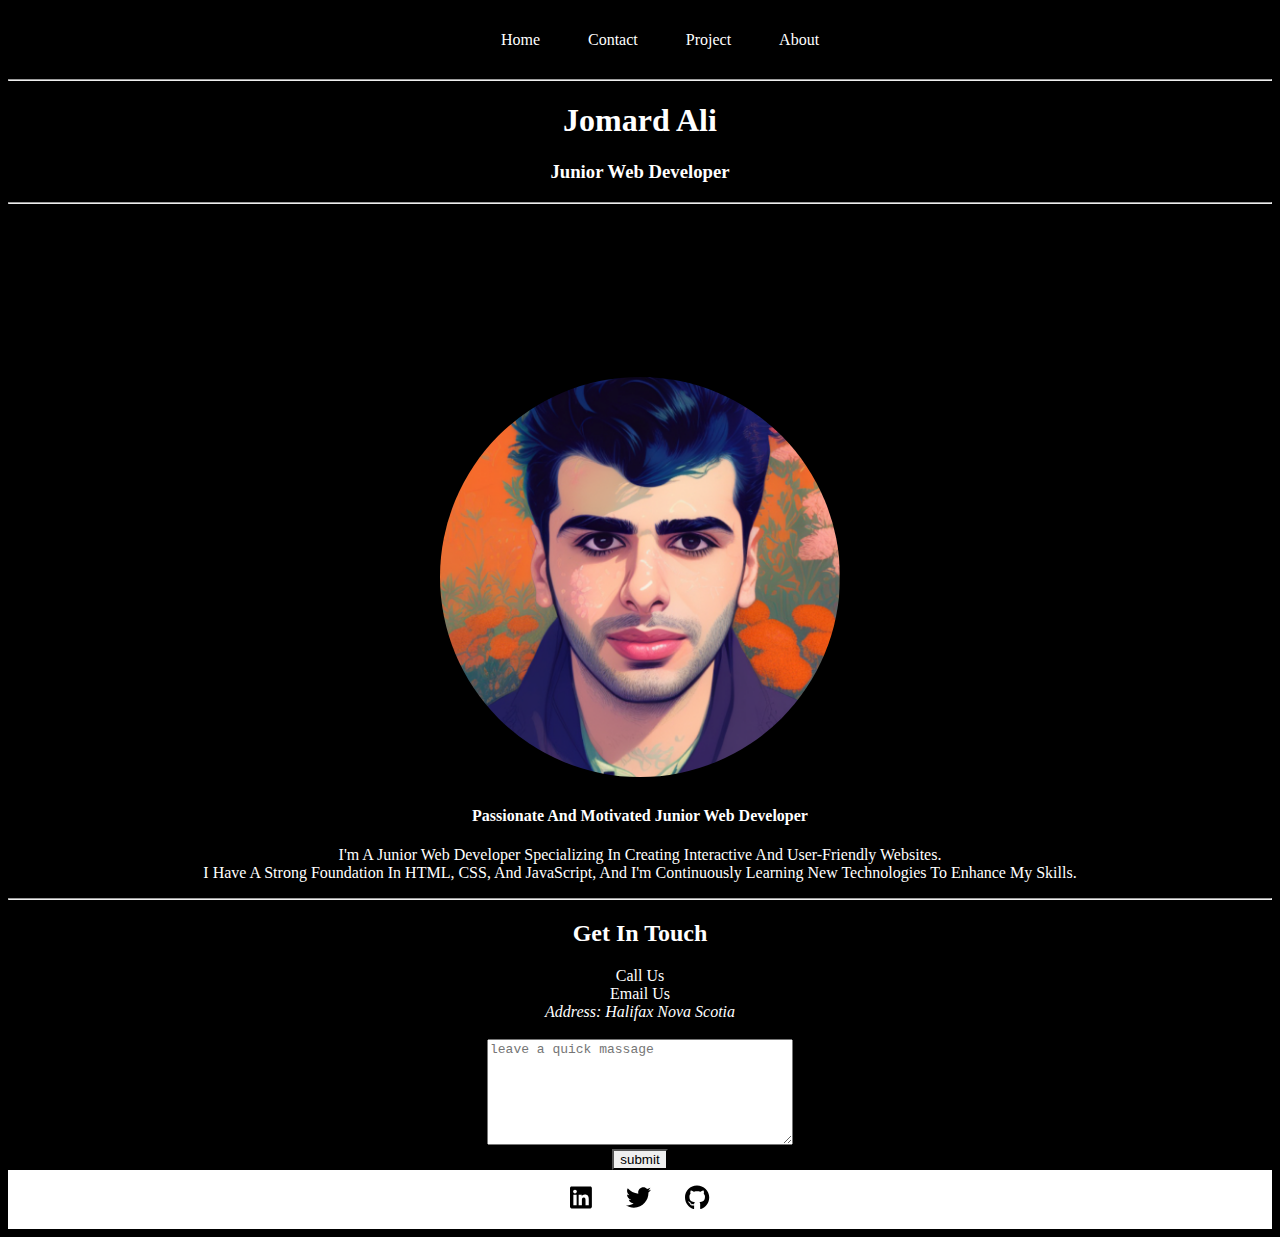
<file: index.html>
<!DOCTYPE html>
<html lang="en">
  <head>
    <meta charset="UTF-8" />
    <meta name="viewport" content="width=device-width, initial-scale=1.0" />
    <title>portfolio</title>
    <link rel="stylesheet" href="style.css" />
    <style>
      body {
        background-image: none;
        background-color: black;
      }
    </style>
  </head>
  <body>
    <header>
      <div id="navdiv">
        <ul>
          <li class="home"><a href="index.html">home</a></li>
          <li><a href="contact.html">contact</a></li>
          <li><a href="project.html">project</a></li>
          <li><a href="about.html">about</a></li>
        </ul>
      </div>
    </header>

    <section id="introduction">
      <hr />
      <h1>Jomard Ali</h1>
      <h3>Junior Web Developer</h3>
      <hr />
      <img class="me" src="me.png" alt="profile picture" />
      <h4>Passionate and motivated junior web developer</h4>
      <p>
        I'm a junior web developer specializing in creating interactive and
        user-friendly websites.<br />
        I have a strong foundation in HTML, CSS, and JavaScript, and I'm
        continuously learning new technologies to enhance my skills.
      </p>
    </section>

    <footer>
      <hr />
      <h2>get in touch</h2>
      <a href="tel:+19025806038">call us</a>
      <br />
      <a href="mailto:jomrdali44@gmail.com">email us</a>
      <br />
      <address>address: halifax nova scotia</address>
      <br />
      <textarea name="" id="" placeholder="leave a quick massage"></textarea>
      <br />
      <button type="submit">submit</button>
      <br />
    </footer>

    <footer class="secondfooter">
      <a href="https://www.linkedin.com/in/jomard-ali-9912b81b2/"
        ><svg
          class="icon"
          xmlns="http://www.w3.org/2000/svg"
          viewBox="0 0 448 512"
        >
          <!--!Font Awesome Free 6.5.2 by @fontawesome - https://fontawesome.com License - https://fontawesome.com/license/free Copyright 2024 Fonticons, Inc.-->
          <path
            d="M416 32H31.9C14.3 32 0 46.5 0 64.3v383.4C0 465.5 14.3 480 31.9 480H416c17.6 0 32-14.5 32-32.3V64.3c0-17.8-14.4-32.3-32-32.3zM135.4 416H69V202.2h66.5V416zm-33.2-243c-21.3 0-38.5-17.3-38.5-38.5S80.9 96 102.2 96c21.2 0 38.5 17.3 38.5 38.5 0 21.3-17.2 38.5-38.5 38.5zm282.1 243h-66.4V312c0-24.8-.5-56.7-34.5-56.7-34.6 0-39.9 27-39.9 54.9V416h-66.4V202.2h63.7v29.2h.9c8.9-16.8 30.6-34.5 62.9-34.5 67.2 0 79.7 44.3 79.7 101.9V416z"
          />
          linkedin
        </svg>
      </a>
      <a href="https://x.com/jomard_jo">
        <svg
          class="icon"
          xmlns="http://www.w3.org/2000/svg"
          viewBox="0 0 512 512"
        >
          <!--!Font Awesome Free 6.5.2 by @fontawesome - https://fontawesome.com License - https://fontawesome.com/license/free Copyright 2024 Fonticons, Inc.-->
          <path
            d="M459.4 151.7c.3 4.5 .3 9.1 .3 13.6 0 138.7-105.6 298.6-298.6 298.6-59.5 0-114.7-17.2-161.1-47.1 8.4 1 16.6 1.3 25.3 1.3 49.1 0 94.2-16.6 130.3-44.8-46.1-1-84.8-31.2-98.1-72.8 6.5 1 13 1.6 19.8 1.6 9.4 0 18.8-1.3 27.6-3.6-48.1-9.7-84.1-52-84.1-103v-1.3c14 7.8 30.2 12.7 47.4 13.3-28.3-18.8-46.8-51-46.8-87.4 0-19.5 5.2-37.4 14.3-53 51.7 63.7 129.3 105.3 216.4 109.8-1.6-7.8-2.6-15.9-2.6-24 0-57.8 46.8-104.9 104.9-104.9 30.2 0 57.5 12.7 76.7 33.1 23.7-4.5 46.5-13.3 66.6-25.3-7.8 24.4-24.4 44.8-46.1 57.8 21.1-2.3 41.6-8.1 60.4-16.2-14.3 20.8-32.2 39.3-52.6 54.3z"
          />
          x/tweeter
        </svg>
      </a>
      <a href="https://github.com/jomard44">
        <svg
          class="icon"
          xmlns="http://www.w3.org/2000/svg"
          viewBox="0 0 496 512"
        >
          <!--!Font Awesome Free 6.5.2 by @fontawesome - https://fontawesome.com License - https://fontawesome.com/license/free Copyright 2024 Fonticons, Inc.-->
          <path
            d="M165.9 397.4c0 2-2.3 3.6-5.2 3.6-3.3 .3-5.6-1.3-5.6-3.6 0-2 2.3-3.6 5.2-3.6 3-.3 5.6 1.3 5.6 3.6zm-31.1-4.5c-.7 2 1.3 4.3 4.3 4.9 2.6 1 5.6 0 6.2-2s-1.3-4.3-4.3-5.2c-2.6-.7-5.5 .3-6.2 2.3zm44.2-1.7c-2.9 .7-4.9 2.6-4.6 4.9 .3 2 2.9 3.3 5.9 2.6 2.9-.7 4.9-2.6 4.6-4.6-.3-1.9-3-3.2-5.9-2.9zM244.8 8C106.1 8 0 113.3 0 252c0 110.9 69.8 205.8 169.5 239.2 12.8 2.3 17.3-5.6 17.3-12.1 0-6.2-.3-40.4-.3-61.4 0 0-70 15-84.7-29.8 0 0-11.4-29.1-27.8-36.6 0 0-22.9-15.7 1.6-15.4 0 0 24.9 2 38.6 25.8 21.9 38.6 58.6 27.5 72.9 20.9 2.3-16 8.8-27.1 16-33.7-55.9-6.2-112.3-14.3-112.3-110.5 0-27.5 7.6-41.3 23.6-58.9-2.6-6.5-11.1-33.3 2.6-67.9 20.9-6.5 69 27 69 27 20-5.6 41.5-8.5 62.8-8.5s42.8 2.9 62.8 8.5c0 0 48.1-33.6 69-27 13.7 34.7 5.2 61.4 2.6 67.9 16 17.7 25.8 31.5 25.8 58.9 0 96.5-58.9 104.2-114.8 110.5 9.2 7.9 17 22.9 17 46.4 0 33.7-.3 75.4-.3 83.6 0 6.5 4.6 14.4 17.3 12.1C428.2 457.8 496 362.9 496 252 496 113.3 383.5 8 244.8 8zM97.2 352.9c-1.3 1-1 3.3 .7 5.2 1.6 1.6 3.9 2.3 5.2 1 1.3-1 1-3.3-.7-5.2-1.6-1.6-3.9-2.3-5.2-1zm-10.8-8.1c-.7 1.3 .3 2.9 2.3 3.9 1.6 1 3.6 .7 4.3-.7 .7-1.3-.3-2.9-2.3-3.9-2-.6-3.6-.3-4.3 .7zm32.4 35.6c-1.6 1.3-1 4.3 1.3 6.2 2.3 2.3 5.2 2.6 6.5 1 1.3-1.3 .7-4.3-1.3-6.2-2.2-2.3-5.2-2.6-6.5-1zm-11.4-14.7c-1.6 1-1.6 3.6 0 5.9 1.6 2.3 4.3 3.3 5.6 2.3 1.6-1.3 1.6-3.9 0-6.2-1.4-2.3-4-3.3-5.6-2z"
          />
          github
        </svg>
      </a>
    </footer>
  </body>
</html>
</file>
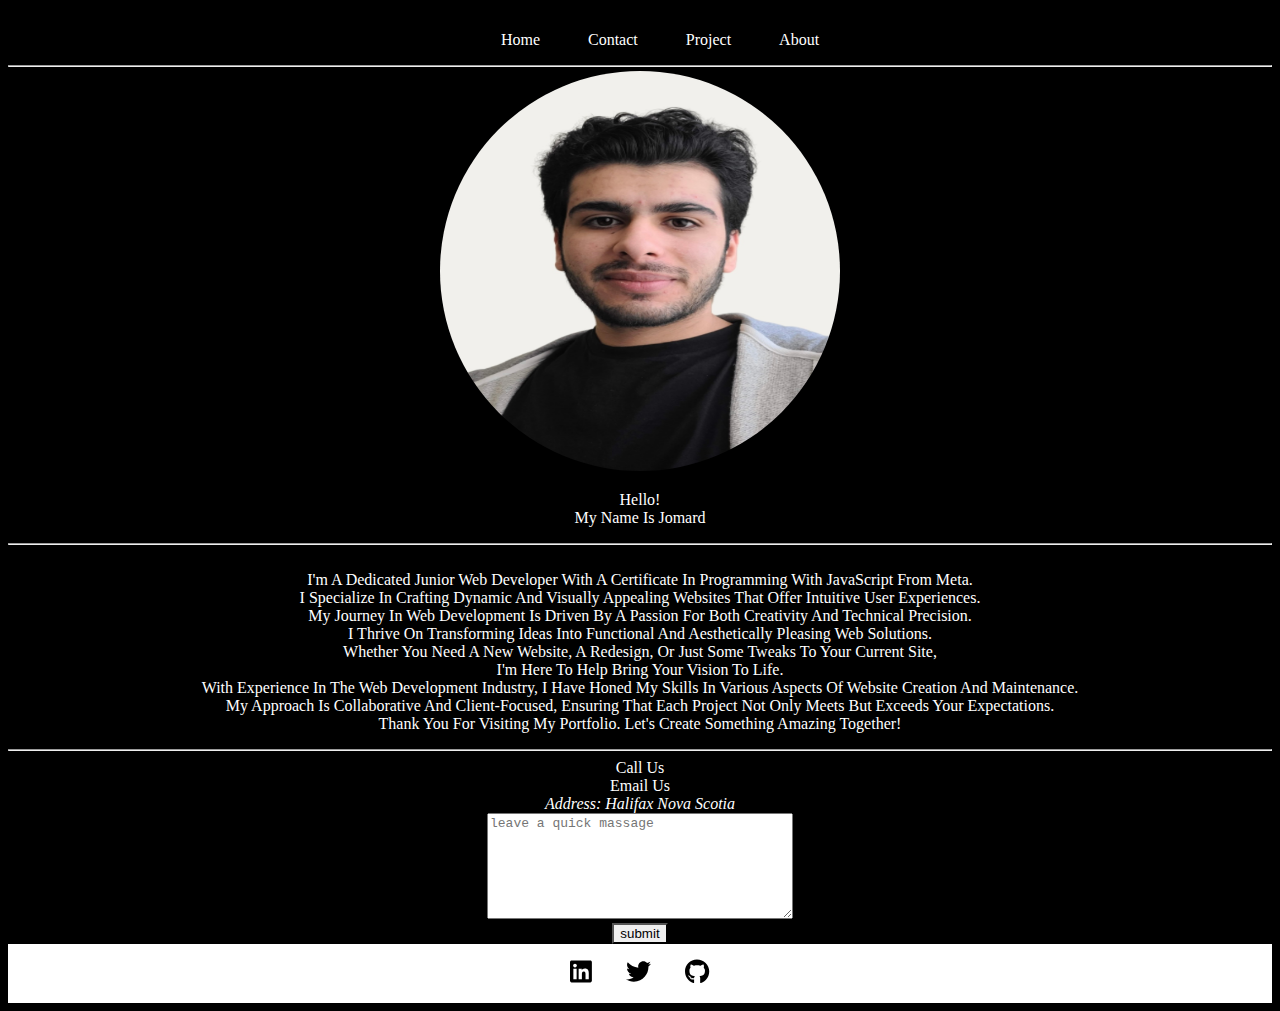
<file: about.html>
<!DOCTYPE html>
<html lang="en">
<head>
    <meta charset="UTF-8">
    <meta name="viewport" content="width=device-width, initial-scale=1.0">
    <title>about</title>
    <link rel="stylesheet" href="style.css">
</head>
<style>
    body{
    background-color: black;
    background-image: none;
}
textarea{
            height: 100px;
            width: 300px;
            font-size: large;
        }
        section img{
            border-radius: 50%;
            height: 400px;
            width: 400px;
            
        }
</style>
<body>
    <header>
        <nav>
          <ul>
              <li class="home"><a href="index.html">home</a></li>
              <li><a href="contact.html">contact</a></li>
              <li><a href="project.html">project</a></li>
              <li><a href="about.html">about</a></li>
          </ul>
        </nav>
        <hr>
      </header>
       
       <section>
        <img  src="me.jpg" alt="profile picture" />
        <p>Hello!<br> my name is jomard <hr><br> I'm a dedicated Junior Web Developer with a certificate in programming with JavaScript from Meta.<br>
             I specialize in crafting dynamic and visually appealing websites that offer intuitive user experiences.<br>

            My journey in web development is driven by a passion for both creativity and technical precision. <br>
            I thrive on transforming ideas into functional and aesthetically pleasing web solutions.<br>
             Whether you need a new website, a redesign, or just some tweaks to your current site,<br>
              I'm here to help bring your vision to life.<br>
            
            With experience in the web development industry, I have honed my skills in various aspects of website creation and maintenance. <br>
             My approach is collaborative and client-focused, ensuring that each project not only meets but exceeds your expectations.<br>
            
            Thank you for visiting my portfolio. Let's create something amazing together!</p>
   
        </section>

       <footer>
        <hr>
        <a href="tel:9025806038">call us</a>
        <br>
        <a href="mailto:jomrdali44@gmail.com">email us</a>
        <address>address: halifax nova scotia</address>

        <textarea name="" id="" placeholder="leave a quick massage"></textarea>
        <br>
        <button type="submit">submit</button>
        
    </footer>
    <footer class="secondfooter"><svg class="icon" xmlns="http://www.w3.org/2000/svg" viewBox="0 0 448 512"><!--!Font Awesome Free 6.5.2 by @fontawesome - https://fontawesome.com License - https://fontawesome.com/license/free Copyright 2024 Fonticons, Inc.-->
        <path d="M416 32H31.9C14.3 32 0 46.5 0 64.3v383.4C0 465.5 14.3 480 31.9 480H416c17.6 0 32-14.5 32-32.3V64.3c0-17.8-14.4-32.3-32-32.3zM135.4 416H69V202.2h66.5V416zm-33.2-243c-21.3 0-38.5-17.3-38.5-38.5S80.9 96 102.2 96c21.2 0 38.5 17.3 38.5 38.5 0 21.3-17.2 38.5-38.5 38.5zm282.1 243h-66.4V312c0-24.8-.5-56.7-34.5-56.7-34.6 0-39.9 27-39.9 54.9V416h-66.4V202.2h63.7v29.2h.9c8.9-16.8 30.6-34.5 62.9-34.5 67.2 0 79.7 44.3 79.7 101.9V416z"/>linkedin</svg>
        <svg class="icon" xmlns="http://www.w3.org/2000/svg" viewBox="0 0 512 512"><!--!Font Awesome Free 6.5.2 by @fontawesome - https://fontawesome.com License - https://fontawesome.com/license/free Copyright 2024 Fonticons, Inc.-->
            <path d="M459.4 151.7c.3 4.5 .3 9.1 .3 13.6 0 138.7-105.6 298.6-298.6 298.6-59.5 0-114.7-17.2-161.1-47.1 8.4 1 16.6 1.3 25.3 1.3 49.1 0 94.2-16.6 130.3-44.8-46.1-1-84.8-31.2-98.1-72.8 6.5 1 13 1.6 19.8 1.6 9.4 0 18.8-1.3 27.6-3.6-48.1-9.7-84.1-52-84.1-103v-1.3c14 7.8 30.2 12.7 47.4 13.3-28.3-18.8-46.8-51-46.8-87.4 0-19.5 5.2-37.4 14.3-53 51.7 63.7 129.3 105.3 216.4 109.8-1.6-7.8-2.6-15.9-2.6-24 0-57.8 46.8-104.9 104.9-104.9 30.2 0 57.5 12.7 76.7 33.1 23.7-4.5 46.5-13.3 66.6-25.3-7.8 24.4-24.4 44.8-46.1 57.8 21.1-2.3 41.6-8.1 60.4-16.2-14.3 20.8-32.2 39.3-52.6 54.3z"/>x/tweeter</svg>
        <svg class="icon" xmlns="http://www.w3.org/2000/svg" viewBox="0 0 496 512"><!--!Font Awesome Free 6.5.2 by @fontawesome - https://fontawesome.com License - https://fontawesome.com/license/free Copyright 2024 Fonticons, Inc.-->
            <path d="M165.9 397.4c0 2-2.3 3.6-5.2 3.6-3.3 .3-5.6-1.3-5.6-3.6 0-2 2.3-3.6 5.2-3.6 3-.3 5.6 1.3 5.6 3.6zm-31.1-4.5c-.7 2 1.3 4.3 4.3 4.9 2.6 1 5.6 0 6.2-2s-1.3-4.3-4.3-5.2c-2.6-.7-5.5 .3-6.2 2.3zm44.2-1.7c-2.9 .7-4.9 2.6-4.6 4.9 .3 2 2.9 3.3 5.9 2.6 2.9-.7 4.9-2.6 4.6-4.6-.3-1.9-3-3.2-5.9-2.9zM244.8 8C106.1 8 0 113.3 0 252c0 110.9 69.8 205.8 169.5 239.2 12.8 2.3 17.3-5.6 17.3-12.1 0-6.2-.3-40.4-.3-61.4 0 0-70 15-84.7-29.8 0 0-11.4-29.1-27.8-36.6 0 0-22.9-15.7 1.6-15.4 0 0 24.9 2 38.6 25.8 21.9 38.6 58.6 27.5 72.9 20.9 2.3-16 8.8-27.1 16-33.7-55.9-6.2-112.3-14.3-112.3-110.5 0-27.5 7.6-41.3 23.6-58.9-2.6-6.5-11.1-33.3 2.6-67.9 20.9-6.5 69 27 69 27 20-5.6 41.5-8.5 62.8-8.5s42.8 2.9 62.8 8.5c0 0 48.1-33.6 69-27 13.7 34.7 5.2 61.4 2.6 67.9 16 17.7 25.8 31.5 25.8 58.9 0 96.5-58.9 104.2-114.8 110.5 9.2 7.9 17 22.9 17 46.4 0 33.7-.3 75.4-.3 83.6 0 6.5 4.6 14.4 17.3 12.1C428.2 457.8 496 362.9 496 252 496 113.3 383.5 8 244.8 8zM97.2 352.9c-1.3 1-1 3.3 .7 5.2 1.6 1.6 3.9 2.3 5.2 1 1.3-1 1-3.3-.7-5.2-1.6-1.6-3.9-2.3-5.2-1zm-10.8-8.1c-.7 1.3 .3 2.9 2.3 3.9 1.6 1 3.6 .7 4.3-.7 .7-1.3-.3-2.9-2.3-3.9-2-.6-3.6-.3-4.3 .7zm32.4 35.6c-1.6 1.3-1 4.3 1.3 6.2 2.3 2.3 5.2 2.6 6.5 1 1.3-1.3 .7-4.3-1.3-6.2-2.2-2.3-5.2-2.6-6.5-1zm-11.4-14.7c-1.6 1-1.6 3.6 0 5.9 1.6 2.3 4.3 3.3 5.6 2.3 1.6-1.3 1.6-3.9 0-6.2-1.4-2.3-4-3.3-5.6-2z"/>github</svg>
        </footer>
    
    
</body>
</html>
</file>
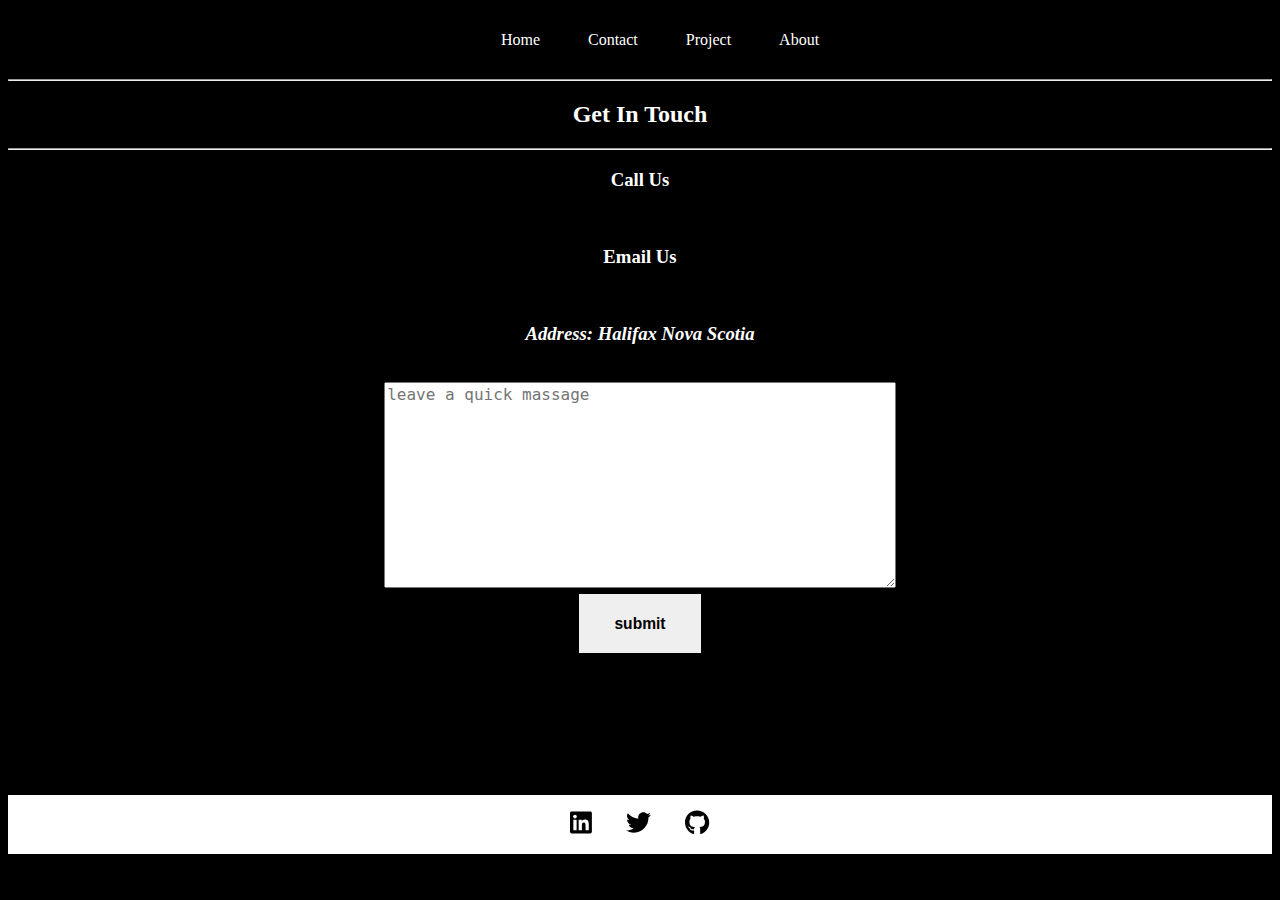
<file: contact.html>
<!DOCTYPE html>
<html lang="en">
<head>
    <meta charset="UTF-8">
    <meta name="viewport" content="width=device-width, initial-scale=1.0">
    <title>contact</title>
    <link rel="stylesheet" href="style.css">
</head>
<style>
body{
    background-color: black;
    background-image: none;
}
textarea{
    height: 200px;
    width: 40%;
    font-size: large;
    
   
}
button{

    border: solid black 2px;
    padding-top: 5px;
    padding-bottom: 5px;
    padding-left: 35px;
    padding-right: 35px;

}
a{
    list-style: none;
    text-decoration: none;
    color:white;
}
footer{
    margin-top: 140px;
}
section a:hover{
color:blue;
}
button:hover{
    background-color: aliceblue;
}
</style>
<body>
    <header>
        <nav>
          <ul>
              <li class="home"><a href="index.html">home</a></li>
              <li><a href="contact.html">contact</a></li>
              <li><a href="project.html">project</a></li>
              <li><a href="about.html">about</a></li>
          </ul>
        </nav>
      </header>
      
       <section>
        <hr>
        <h2>get in touch</h2>
        <hr>
      <a href="tel:+19025806038"><h3>call us</h3></a>
      <br />
      <a href="mailto:jomrdali44@gmail.com"><h3>email us</h3></a>
      <br>
      <address><h3>address: halifax nova scotia</h3></address>

      <br>
      <textarea  placeholder="leave a quick massage"></textarea>
      <br />
      <button type="submit"><h3>submit</h3></button>
        </section>
        
    </footer>
    <footer class="secondfooter">
        <a href="https://www.linkedin.com/in/jomard-ali-9912b81b2/"
          ><svg
            class="icon"
            xmlns="http://www.w3.org/2000/svg"
            viewBox="0 0 448 512"
          >
            <!--!Font Awesome Free 6.5.2 by @fontawesome - https://fontawesome.com License - https://fontawesome.com/license/free Copyright 2024 Fonticons, Inc.-->
            <path
              d="M416 32H31.9C14.3 32 0 46.5 0 64.3v383.4C0 465.5 14.3 480 31.9 480H416c17.6 0 32-14.5 32-32.3V64.3c0-17.8-14.4-32.3-32-32.3zM135.4 416H69V202.2h66.5V416zm-33.2-243c-21.3 0-38.5-17.3-38.5-38.5S80.9 96 102.2 96c21.2 0 38.5 17.3 38.5 38.5 0 21.3-17.2 38.5-38.5 38.5zm282.1 243h-66.4V312c0-24.8-.5-56.7-34.5-56.7-34.6 0-39.9 27-39.9 54.9V416h-66.4V202.2h63.7v29.2h.9c8.9-16.8 30.6-34.5 62.9-34.5 67.2 0 79.7 44.3 79.7 101.9V416z"
            />
            linkedin
          </svg>
        </a>
        <a href="https://x.com/jomard_jo">
          <svg
            class="icon"
            xmlns="http://www.w3.org/2000/svg"
            viewBox="0 0 512 512"
          >
            <!--!Font Awesome Free 6.5.2 by @fontawesome - https://fontawesome.com License - https://fontawesome.com/license/free Copyright 2024 Fonticons, Inc.-->
            <path
              d="M459.4 151.7c.3 4.5 .3 9.1 .3 13.6 0 138.7-105.6 298.6-298.6 298.6-59.5 0-114.7-17.2-161.1-47.1 8.4 1 16.6 1.3 25.3 1.3 49.1 0 94.2-16.6 130.3-44.8-46.1-1-84.8-31.2-98.1-72.8 6.5 1 13 1.6 19.8 1.6 9.4 0 18.8-1.3 27.6-3.6-48.1-9.7-84.1-52-84.1-103v-1.3c14 7.8 30.2 12.7 47.4 13.3-28.3-18.8-46.8-51-46.8-87.4 0-19.5 5.2-37.4 14.3-53 51.7 63.7 129.3 105.3 216.4 109.8-1.6-7.8-2.6-15.9-2.6-24 0-57.8 46.8-104.9 104.9-104.9 30.2 0 57.5 12.7 76.7 33.1 23.7-4.5 46.5-13.3 66.6-25.3-7.8 24.4-24.4 44.8-46.1 57.8 21.1-2.3 41.6-8.1 60.4-16.2-14.3 20.8-32.2 39.3-52.6 54.3z"
            />
            x/tweeter
          </svg>
        </a>
        <a href="https://github.com/jomard44">
          <svg
            class="icon"
            xmlns="http://www.w3.org/2000/svg"
            viewBox="0 0 496 512"
          >
            <!--!Font Awesome Free 6.5.2 by @fontawesome - https://fontawesome.com License - https://fontawesome.com/license/free Copyright 2024 Fonticons, Inc.-->
            <path
              d="M165.9 397.4c0 2-2.3 3.6-5.2 3.6-3.3 .3-5.6-1.3-5.6-3.6 0-2 2.3-3.6 5.2-3.6 3-.3 5.6 1.3 5.6 3.6zm-31.1-4.5c-.7 2 1.3 4.3 4.3 4.9 2.6 1 5.6 0 6.2-2s-1.3-4.3-4.3-5.2c-2.6-.7-5.5 .3-6.2 2.3zm44.2-1.7c-2.9 .7-4.9 2.6-4.6 4.9 .3 2 2.9 3.3 5.9 2.6 2.9-.7 4.9-2.6 4.6-4.6-.3-1.9-3-3.2-5.9-2.9zM244.8 8C106.1 8 0 113.3 0 252c0 110.9 69.8 205.8 169.5 239.2 12.8 2.3 17.3-5.6 17.3-12.1 0-6.2-.3-40.4-.3-61.4 0 0-70 15-84.7-29.8 0 0-11.4-29.1-27.8-36.6 0 0-22.9-15.7 1.6-15.4 0 0 24.9 2 38.6 25.8 21.9 38.6 58.6 27.5 72.9 20.9 2.3-16 8.8-27.1 16-33.7-55.9-6.2-112.3-14.3-112.3-110.5 0-27.5 7.6-41.3 23.6-58.9-2.6-6.5-11.1-33.3 2.6-67.9 20.9-6.5 69 27 69 27 20-5.6 41.5-8.5 62.8-8.5s42.8 2.9 62.8 8.5c0 0 48.1-33.6 69-27 13.7 34.7 5.2 61.4 2.6 67.9 16 17.7 25.8 31.5 25.8 58.9 0 96.5-58.9 104.2-114.8 110.5 9.2 7.9 17 22.9 17 46.4 0 33.7-.3 75.4-.3 83.6 0 6.5 4.6 14.4 17.3 12.1C428.2 457.8 496 362.9 496 252 496 113.3 383.5 8 244.8 8zM97.2 352.9c-1.3 1-1 3.3 .7 5.2 1.6 1.6 3.9 2.3 5.2 1 1.3-1 1-3.3-.7-5.2-1.6-1.6-3.9-2.3-5.2-1zm-10.8-8.1c-.7 1.3 .3 2.9 2.3 3.9 1.6 1 3.6 .7 4.3-.7 .7-1.3-.3-2.9-2.3-3.9-2-.6-3.6-.3-4.3 .7zm32.4 35.6c-1.6 1.3-1 4.3 1.3 6.2 2.3 2.3 5.2 2.6 6.5 1 1.3-1.3 .7-4.3-1.3-6.2-2.2-2.3-5.2-2.6-6.5-1zm-11.4-14.7c-1.6 1-1.6 3.6 0 5.9 1.6 2.3 4.3 3.3 5.6 2.3 1.6-1.3 1.6-3.9 0-6.2-1.4-2.3-4-3.3-5.6-2z"
            />
            github
          </svg>
        </a>
      </footer>
</body>
</html>
</file>
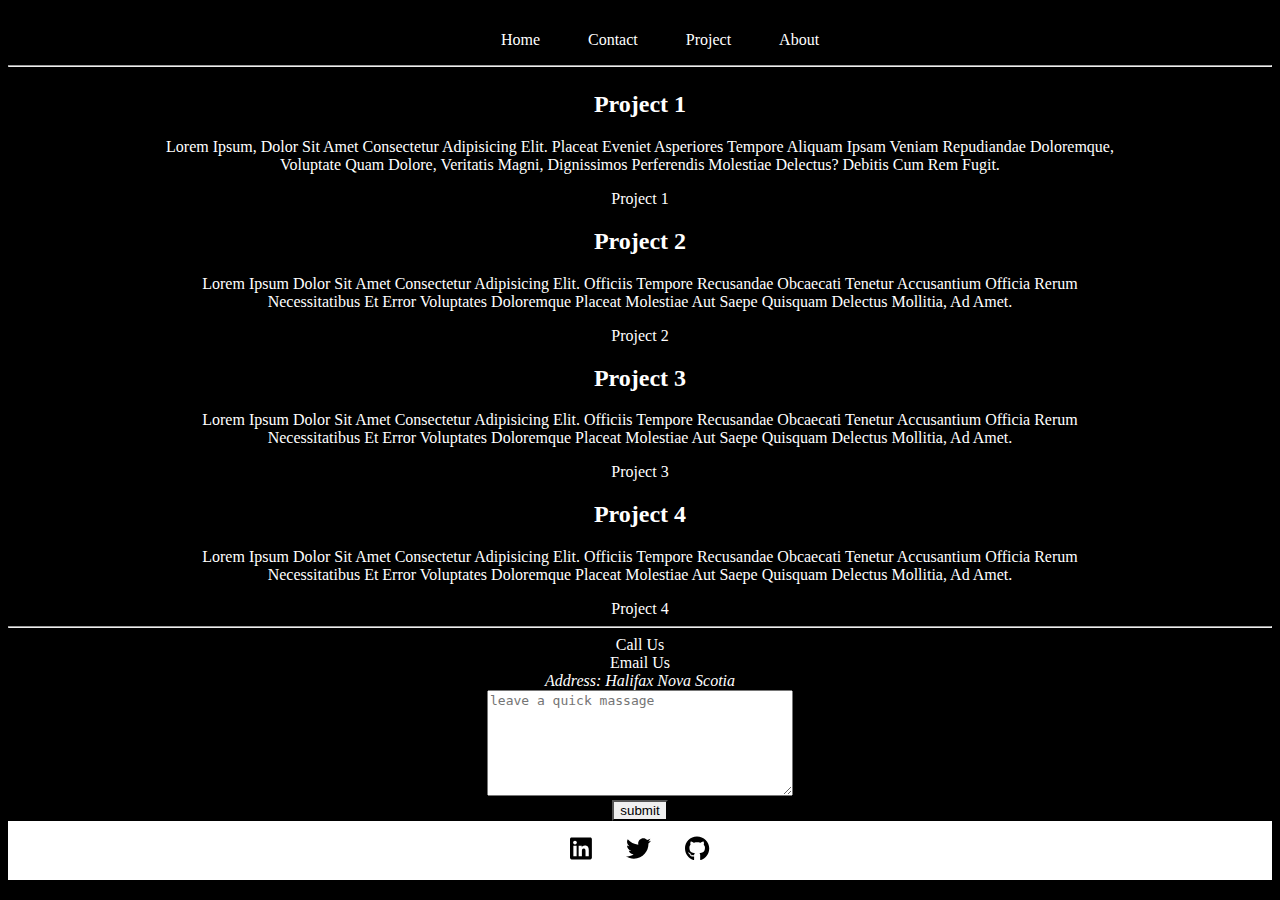
<file: project.html>
<!DOCTYPE html>
<html lang="en">
  <head>
    <meta charset="UTF-8" />
    <meta name="viewport" content="width=device-width, initial-scale=1.0" />
    <title>projects</title>
    <link rel="stylesheet" href="style.css" />
    <style>
        body{
            background: none;
            background-color: black;
        }
        a{
            text-decoration: none;
            color: white;
        }
        a:hover{
            background-color: #a0a0a0;
            color: blue;
        }
    </style>
  </head>
  <body>
    <header>
      <nav>
        <ul>
          <li class="home"><a href="index.html">home</a></li>
          <li><a href="contact.html">contact</a></li>
          <li><a href="project.html">project</a></li>
          <li><a href="about.html">about</a></li>
        </ul>
      </nav>
      <hr>
    </header>

    <section>
        <h2>project 1</h2>
        <p>Lorem ipsum, dolor sit amet consectetur adipisicing elit. Placeat eveniet asperiores tempore aliquam ipsam veniam repudiandae doloremque,<br> voluptate quam dolore, veritatis magni, dignissimos perferendis molestiae delectus? Debitis cum rem fugit.</p>
        <a href="project1">project 1</a>
        <br>
        <h2>project 2</h2>
        <p>Lorem ipsum dolor sit amet consectetur adipisicing elit. Officiis tempore recusandae obcaecati tenetur accusantium officia rerum <br> necessitatibus et error voluptates doloremque placeat molestiae aut saepe quisquam delectus mollitia, ad amet.</p>
        <a href="project2">project 2</a>
        <br>
        <h2>project 3</h2>
        <p>Lorem ipsum dolor sit amet consectetur adipisicing elit. Officiis tempore recusandae obcaecati tenetur accusantium officia rerum <br> necessitatibus et error voluptates doloremque placeat molestiae aut saepe quisquam delectus mollitia, ad amet.</p>
        <a href="project3">project 3</a>
        <br>
        <h2>project 4</h2>
        <p>Lorem ipsum dolor sit amet consectetur adipisicing elit. Officiis tempore recusandae obcaecati tenetur accusantium officia rerum <br> necessitatibus et error voluptates doloremque placeat molestiae aut saepe quisquam delectus mollitia, ad amet.</p>
        <a href="project4">project 4</a>
    </section>

    <footer>
        <hr>
      <a href="tel:9025806038">call us</a>
      <br />
      <a href="mailto:jomrdali44@gmail.com">email us</a>
      <address>address: halifax nova scotia</address>

      <textarea name="" id="" placeholder="leave a quick massage"></textarea>
      <br />
      <button type="submit">submit</button>
    </footer>
    <footer class="secondfooter">
      <svg
        class="icon"
        xmlns="http://www.w3.org/2000/svg"
        viewBox="0 0 448 512"
      >
        <!--!Font Awesome Free 6.5.2 by @fontawesome - https://fontawesome.com License - https://fontawesome.com/license/free Copyright 2024 Fonticons, Inc.-->
        <path
          d="M416 32H31.9C14.3 32 0 46.5 0 64.3v383.4C0 465.5 14.3 480 31.9 480H416c17.6 0 32-14.5 32-32.3V64.3c0-17.8-14.4-32.3-32-32.3zM135.4 416H69V202.2h66.5V416zm-33.2-243c-21.3 0-38.5-17.3-38.5-38.5S80.9 96 102.2 96c21.2 0 38.5 17.3 38.5 38.5 0 21.3-17.2 38.5-38.5 38.5zm282.1 243h-66.4V312c0-24.8-.5-56.7-34.5-56.7-34.6 0-39.9 27-39.9 54.9V416h-66.4V202.2h63.7v29.2h.9c8.9-16.8 30.6-34.5 62.9-34.5 67.2 0 79.7 44.3 79.7 101.9V416z"
        />
        linkedin
      </svg>
      <svg
        class="icon"
        xmlns="http://www.w3.org/2000/svg"
        viewBox="0 0 512 512"
      >
        <!--!Font Awesome Free 6.5.2 by @fontawesome - https://fontawesome.com License - https://fontawesome.com/license/free Copyright 2024 Fonticons, Inc.-->
        <path
          d="M459.4 151.7c.3 4.5 .3 9.1 .3 13.6 0 138.7-105.6 298.6-298.6 298.6-59.5 0-114.7-17.2-161.1-47.1 8.4 1 16.6 1.3 25.3 1.3 49.1 0 94.2-16.6 130.3-44.8-46.1-1-84.8-31.2-98.1-72.8 6.5 1 13 1.6 19.8 1.6 9.4 0 18.8-1.3 27.6-3.6-48.1-9.7-84.1-52-84.1-103v-1.3c14 7.8 30.2 12.7 47.4 13.3-28.3-18.8-46.8-51-46.8-87.4 0-19.5 5.2-37.4 14.3-53 51.7 63.7 129.3 105.3 216.4 109.8-1.6-7.8-2.6-15.9-2.6-24 0-57.8 46.8-104.9 104.9-104.9 30.2 0 57.5 12.7 76.7 33.1 23.7-4.5 46.5-13.3 66.6-25.3-7.8 24.4-24.4 44.8-46.1 57.8 21.1-2.3 41.6-8.1 60.4-16.2-14.3 20.8-32.2 39.3-52.6 54.3z"
        />
        x/tweeter
      </svg>
      <svg
        class="icon"
        xmlns="http://www.w3.org/2000/svg"
        viewBox="0 0 496 512"
      >
        <!--!Font Awesome Free 6.5.2 by @fontawesome - https://fontawesome.com License - https://fontawesome.com/license/free Copyright 2024 Fonticons, Inc.-->
        <path
          d="M165.9 397.4c0 2-2.3 3.6-5.2 3.6-3.3 .3-5.6-1.3-5.6-3.6 0-2 2.3-3.6 5.2-3.6 3-.3 5.6 1.3 5.6 3.6zm-31.1-4.5c-.7 2 1.3 4.3 4.3 4.9 2.6 1 5.6 0 6.2-2s-1.3-4.3-4.3-5.2c-2.6-.7-5.5 .3-6.2 2.3zm44.2-1.7c-2.9 .7-4.9 2.6-4.6 4.9 .3 2 2.9 3.3 5.9 2.6 2.9-.7 4.9-2.6 4.6-4.6-.3-1.9-3-3.2-5.9-2.9zM244.8 8C106.1 8 0 113.3 0 252c0 110.9 69.8 205.8 169.5 239.2 12.8 2.3 17.3-5.6 17.3-12.1 0-6.2-.3-40.4-.3-61.4 0 0-70 15-84.7-29.8 0 0-11.4-29.1-27.8-36.6 0 0-22.9-15.7 1.6-15.4 0 0 24.9 2 38.6 25.8 21.9 38.6 58.6 27.5 72.9 20.9 2.3-16 8.8-27.1 16-33.7-55.9-6.2-112.3-14.3-112.3-110.5 0-27.5 7.6-41.3 23.6-58.9-2.6-6.5-11.1-33.3 2.6-67.9 20.9-6.5 69 27 69 27 20-5.6 41.5-8.5 62.8-8.5s42.8 2.9 62.8 8.5c0 0 48.1-33.6 69-27 13.7 34.7 5.2 61.4 2.6 67.9 16 17.7 25.8 31.5 25.8 58.9 0 96.5-58.9 104.2-114.8 110.5 9.2 7.9 17 22.9 17 46.4 0 33.7-.3 75.4-.3 83.6 0 6.5 4.6 14.4 17.3 12.1C428.2 457.8 496 362.9 496 252 496 113.3 383.5 8 244.8 8zM97.2 352.9c-1.3 1-1 3.3 .7 5.2 1.6 1.6 3.9 2.3 5.2 1 1.3-1 1-3.3-.7-5.2-1.6-1.6-3.9-2.3-5.2-1zm-10.8-8.1c-.7 1.3 .3 2.9 2.3 3.9 1.6 1 3.6 .7 4.3-.7 .7-1.3-.3-2.9-2.3-3.9-2-.6-3.6-.3-4.3 .7zm32.4 35.6c-1.6 1.3-1 4.3 1.3 6.2 2.3 2.3 5.2 2.6 6.5 1 1.3-1.3 .7-4.3-1.3-6.2-2.2-2.3-5.2-2.6-6.5-1zm-11.4-14.7c-1.6 1-1.6 3.6 0 5.9 1.6 2.3 4.3 3.3 5.6 2.3 1.6-1.3 1.6-3.9 0-6.2-1.4-2.3-4-3.3-5.6-2z"
        />
        github
      </svg>
    </footer>
  </body>
</html>
</file>
<file: style.css>
header {
  background-color: rgb(0, 0, 0);
  height: 55px;
  width: 100%;
}
header ul {
  padding-top: 15px;
}
header li {
  list-style: none;
  display: inline;
  padding: 15px;
}
header li a {
  background-color: #000000;
  border: solid, black, 2px;
  color: white;
  list-style: none;
  padding: 5px;
  text-decoration: none;
}
header a:hover {
  background-color: #a0a0a0;
  color: white;
}

body {
  color: white;
  background-image: url("image.png");
  background-position: 50% 50%;

  background-repeat: no-repeat;
  background-size: cover;
  justify-content: center;
  align-items: center;

  text-transform: capitalize;
  text-align: center;
}
button :hover {
  background-color: aliceblue;
}

img.me {
  margin-top: 160px;
  height: 400px;
  width: 400px;
  border: solid rgb(0, 0, 0) 5px;
  border-radius: 50%;
}
.icon {
  height: 25px;
  padding: 15px;
}

footer {
  background-color: rgb(0, 0, 0);
  color: white;
}
footer a {
  color: white;
  text-decoration: none;
  list-style: none;
}
footer a:hover {
  color: blue;
}
footer button {
  border-radius: 0%;
}
footer button:hover {
  background-color: aliceblue;
  border-radius: 0%;
}
.secondfooter {
  background-color: white;
}
footer textarea{
    height: 100px;
        width: 300px;
        font-size: medium;
}
</file>
